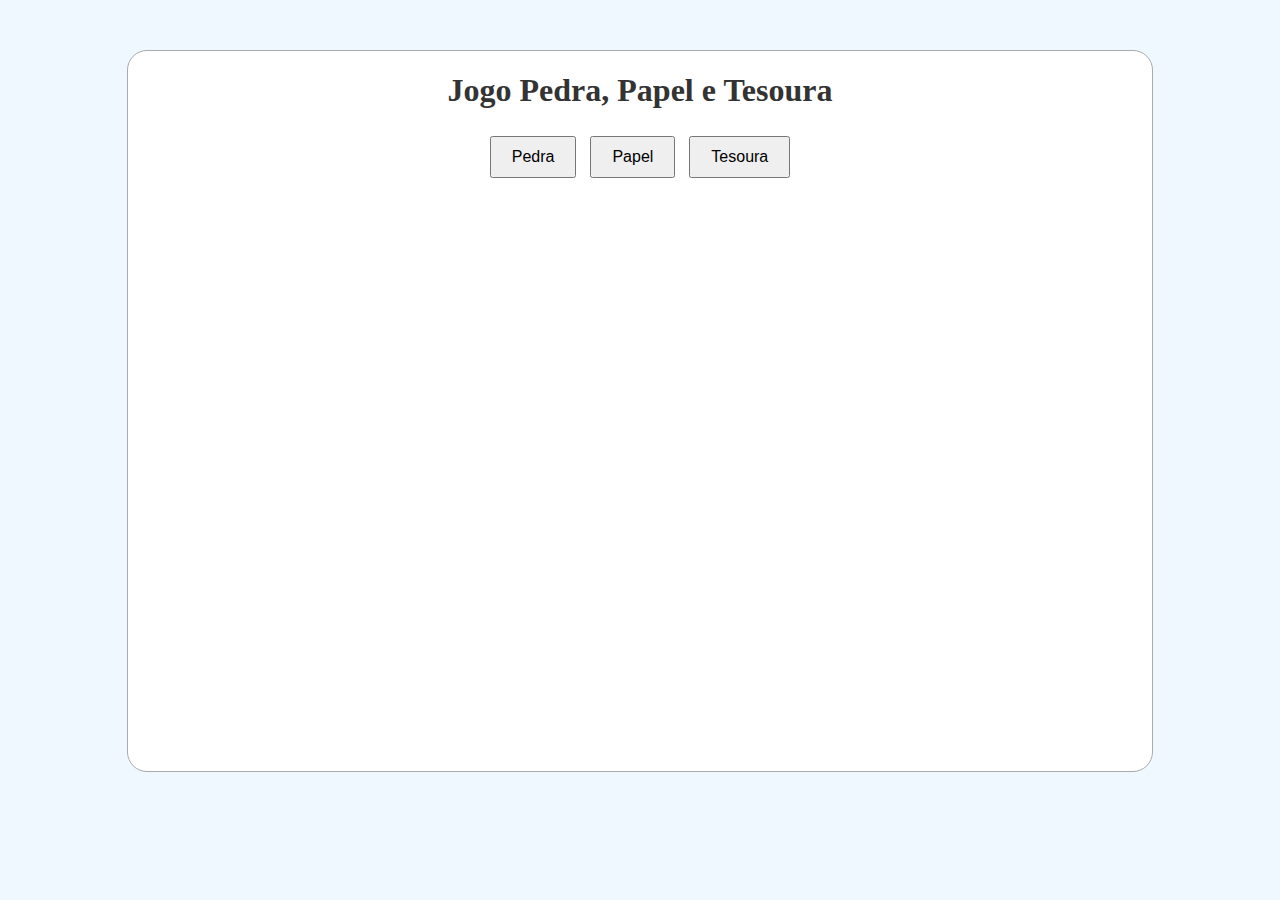
<file: DISC-HTML/desafio JS-PPT/index.html>
<!DOCTYPE html>
<html lang="pt-BR">

<head>
    <meta charset="UTF-8">
    <title>Jogo Pedra, Papel e Tesoura</title>
    <link rel="stylesheet" href="estilo.css">

</head>

<body>

    <h1>Jogo Pedra, Papel e Tesoura</h1>

    <div class="buttons">
        <button onclick="jogar('pedra')">Pedra</button>
        <button onclick="jogar('papel')">Papel</button>
        <button onclick="jogar('tesoura')">Tesoura</button>
    </div>

    <div class="imagens">
        <div id="imagem1" class="imagem1"></div>
        <div id="imagem2" class="imagem2"></div>
    </div>

    <div id="resultado"></div>

    <script src="script.js"></script>
</body>

</html>
</file>
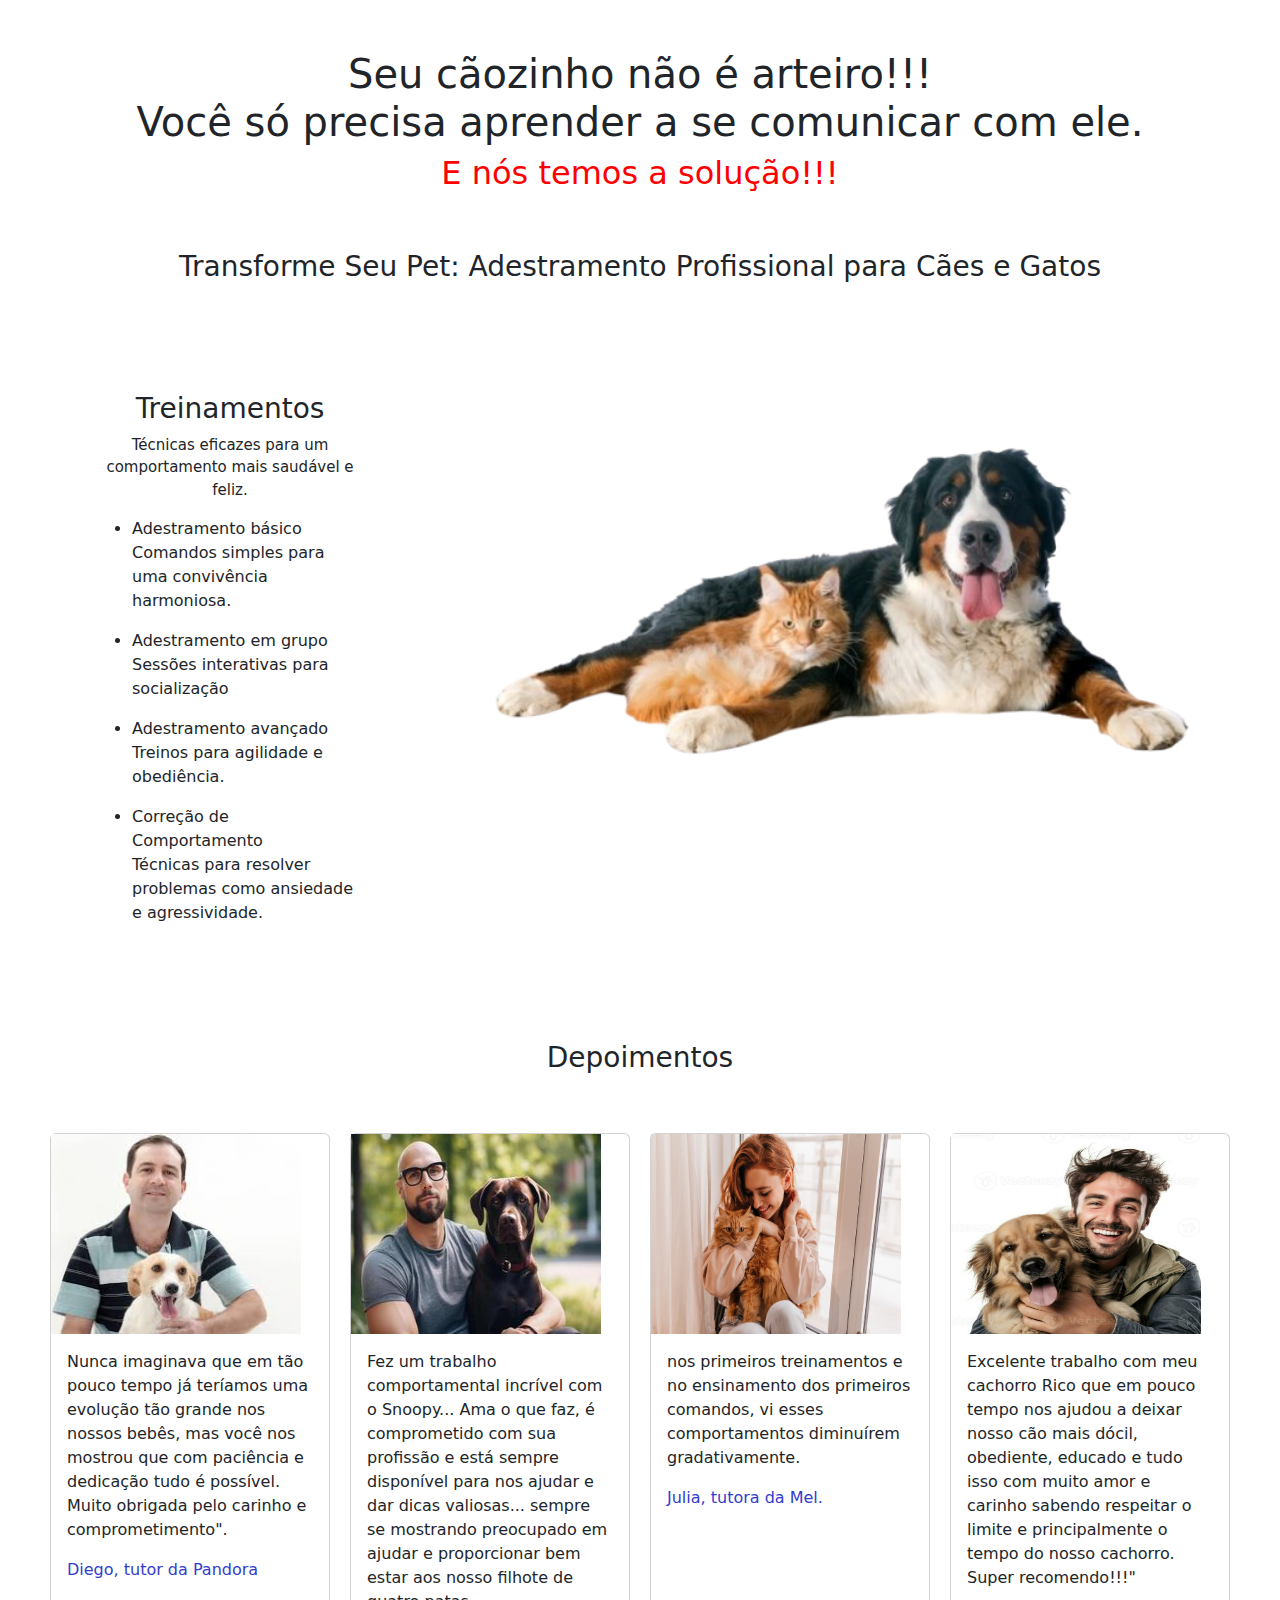
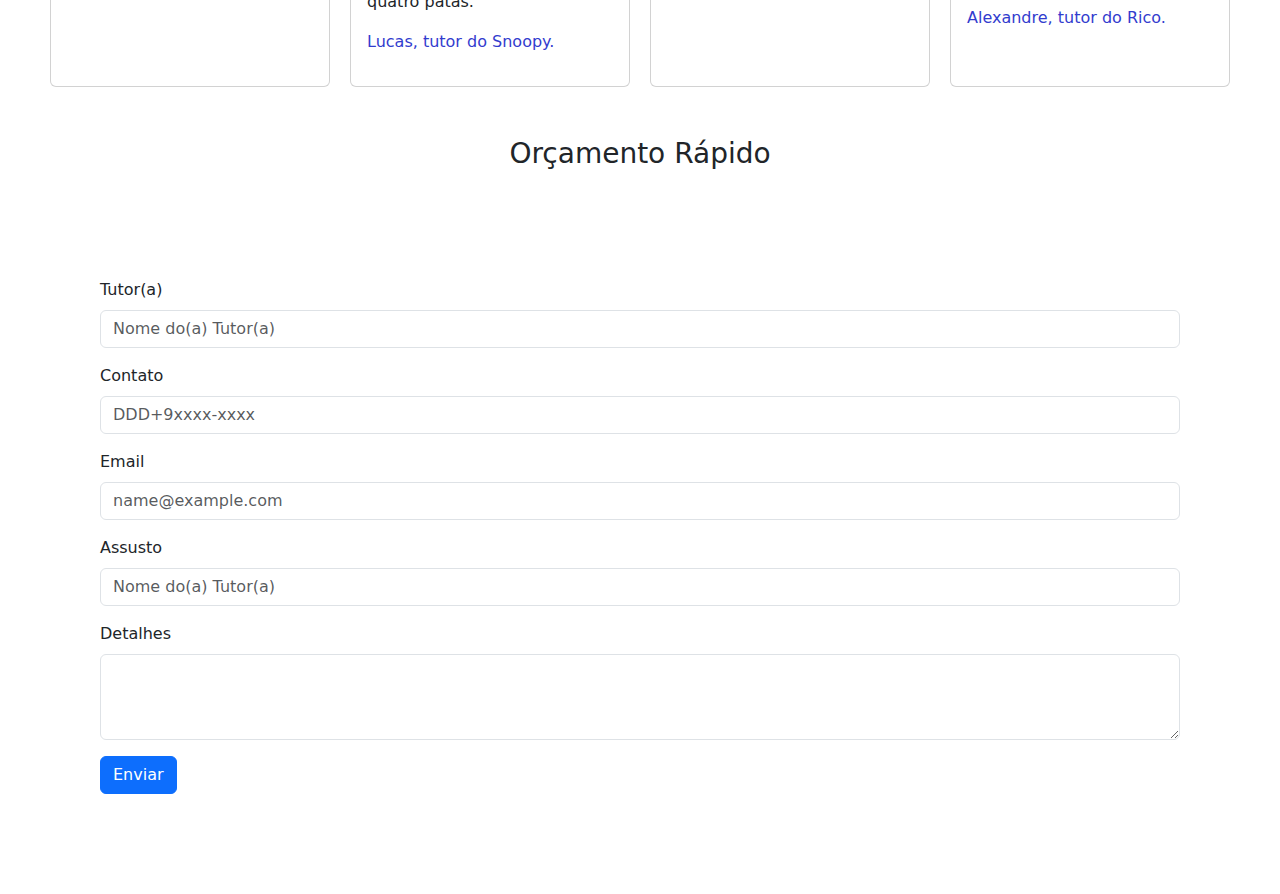
<file: DISC-HTML/Pet/index.html>
<!DOCTYPE html>
<html lang="pt-br">

<head>
  <meta charset="UTF-8">
  <meta name="viewport" content="width=device-width, initial-scale=1.0">
  <link href="https://cdn.jsdelivr.net/npm/bootstrap@5.3.3/dist/css/bootstrap.min.css" rel="stylesheet"
    integrity="sha384-QWTKZyjpPEjISv5WaRU9OFeRpok6YctnYmDr5pNlyT2bRjXh0JMhjY6hW+ALEwIH" crossorigin="anonymous">
  <title>Pet</title>
  <link rel="stylesheet" href="style.css">

</head>

<body>
  <section class="leve">

    <h1>Seu cãozinho não é arteiro!!!<br>
      Você só precisa aprender a se comunicar com ele.</h1>
    <h2>E nós temos a solução!!!</h2>

  </section>
  <h3>Transforme Seu Pet: Adestramento Profissional para Cães e Gatos</h3>
  <section class="medio">
    <div class="descricao">
      <h3>Treinamentos</h3>
      <p class="subtitulo">Técnicas eficazes para um comportamento mais saudável e feliz.</p>
      <ul>
        <li>Adestramento básico</li>
        <p>Comandos simples para uma convivência harmoniosa.</p>
        <li>Adestramento em grupo</li>
        <p>Sessões interativas para socialização</p>
        <li>Adestramento avançado</li>
        <p>Treinos para agilidade e obediência.</p>
        <li>Correção de Comportamento</li>
        <p>Técnicas para resolver problemas como ansiedade e agressividade.</p>
      </ul>
    </div>
    <div>
      <img class="imagem-medio" src="/DISC-HTML/Pet/post_pet.png">
    </div>
  </section>
  <h3>Depoimentos</h3>
  <section class="depoimento">
    <div class="card" style="width: 18rem;">
      <img class="imagem-depoimento" src="/DISC-HTML/Pet/donoepet2.jpg" class="card-img-top" alt="...">
      <div class="card-body">
        <p class="card-text">Nunca imaginava que em tão pouco tempo já teríamos uma evolução tão grande nos nossos
          bebês, mas você nos mostrou que com paciência e dedicação tudo é possível. Muito obrigada pelo carinho e
          comprometimento".</p>
        <p class="tutor">Diego, tutor da Pandora</p>
      </div>
    </div>
    <div class="card" style="width: 18rem;">
      <img class="imagem-depoimento" src="/DISC-HTML/Pet/donoepet3.jpg" class="card-img-top" alt="...">
      <div class="card-body">
        <p class="card-text">Fez um trabalho comportamental incrível com o Snoopy... Ama o que faz, é comprometido com
          sua profissão e está sempre disponível para nos ajudar e dar dicas valiosas... sempre se mostrando preocupado
          em ajudar e proporcionar bem estar aos nosso filhote de quatro patas.</p>
        <p class="tutor">Lucas, tutor do Snoopy.</p>
      </div>
    </div>
    <div class="card" style="width: 18rem;">
      <img class="imagem-depoimento" src="/DISC-HTML/Pet/donoepet1.jpg" class="card-img-top" alt="...">
      <div class="card-body">
        <p class="card-text">nos primeiros treinamentos e no ensinamento dos primeiros comandos, vi esses comportamentos
          diminuírem gradativamente.</p>
        <p class="tutor">Julia, tutora da Mel.</p>
      </div>
    </div>
    <div class="card" style="width: 18rem;">
      <img class="imagem-depoimento" src="/DISC-HTML/Pet/donoepet4.jpg" class="card-img-top" alt="...">
      <div class="card-body">
        <p class="card-text">Excelente trabalho com meu cachorro Rico que em pouco tempo nos ajudou a deixar nosso cão
          mais dócil, obediente, educado e tudo isso com muito amor e carinho sabendo respeitar o limite e
          principalmente o tempo do nosso cachorro. Super recomendo!!!"</p>
        <p class="tutor">Alexandre, tutor do Rico.</p>
      </div>
    </div>
  </section>

  <h3>Orçamento Rápido</h3>
  <section class="pesada">
    <div class="formulario">
      <div class="mb-3">
        <label for="exampleFormControlInput1" class="form-label">Tutor(a)</label>
        <input type="email" class="form-control" id="exampleFormControlInput1" placeholder="Nome do(a) Tutor(a)">
      </div>
      <div class="mb-3">
        <label for="exampleFormControlInput1" class="form-label">Contato</label>
        <input type="email" class="form-control" id="exampleFormControlInput1" placeholder="DDD+9xxxx-xxxx">
      </div>
      <div class="mb-3">
        <label for="exampleFormControlInput1" class="form-label">Email</label>
        <input type="email" class="form-control" id="exampleFormControlInput1" placeholder="name@example.com">
      </div>
      <div class="mb-3">
        <label for="exampleFormControlInput1" class="form-label">Assusto</label>
        <input type="email" class="form-control" id="exampleFormControlInput1" placeholder="Nome do(a) Tutor(a)">
      </div>
      <div class="mb-3">
        <label for="exampleFormControlTextarea1" class="form-label">Detalhes</label>
        <textarea class="form-control" id="exampleFormControlTextarea1" rows="3"></textarea>
      </div>
      <input class="btn btn-primary" type="button" value="Enviar">
    </div>


  </section>


  <script src="https://cdn.jsdelivr.net/npm/bootstrap@5.3.3/dist/js/bootstrap.bundle.min.js"
    integrity="sha384-YvpcrYf0tY3lHB60NNkmXc5s9fDVZLESaAA55NDzOxhy9GkcIdslK1eN7N6jIeHz" crossorigin="anonymous">
    </script>
</body>

</html>
</file>
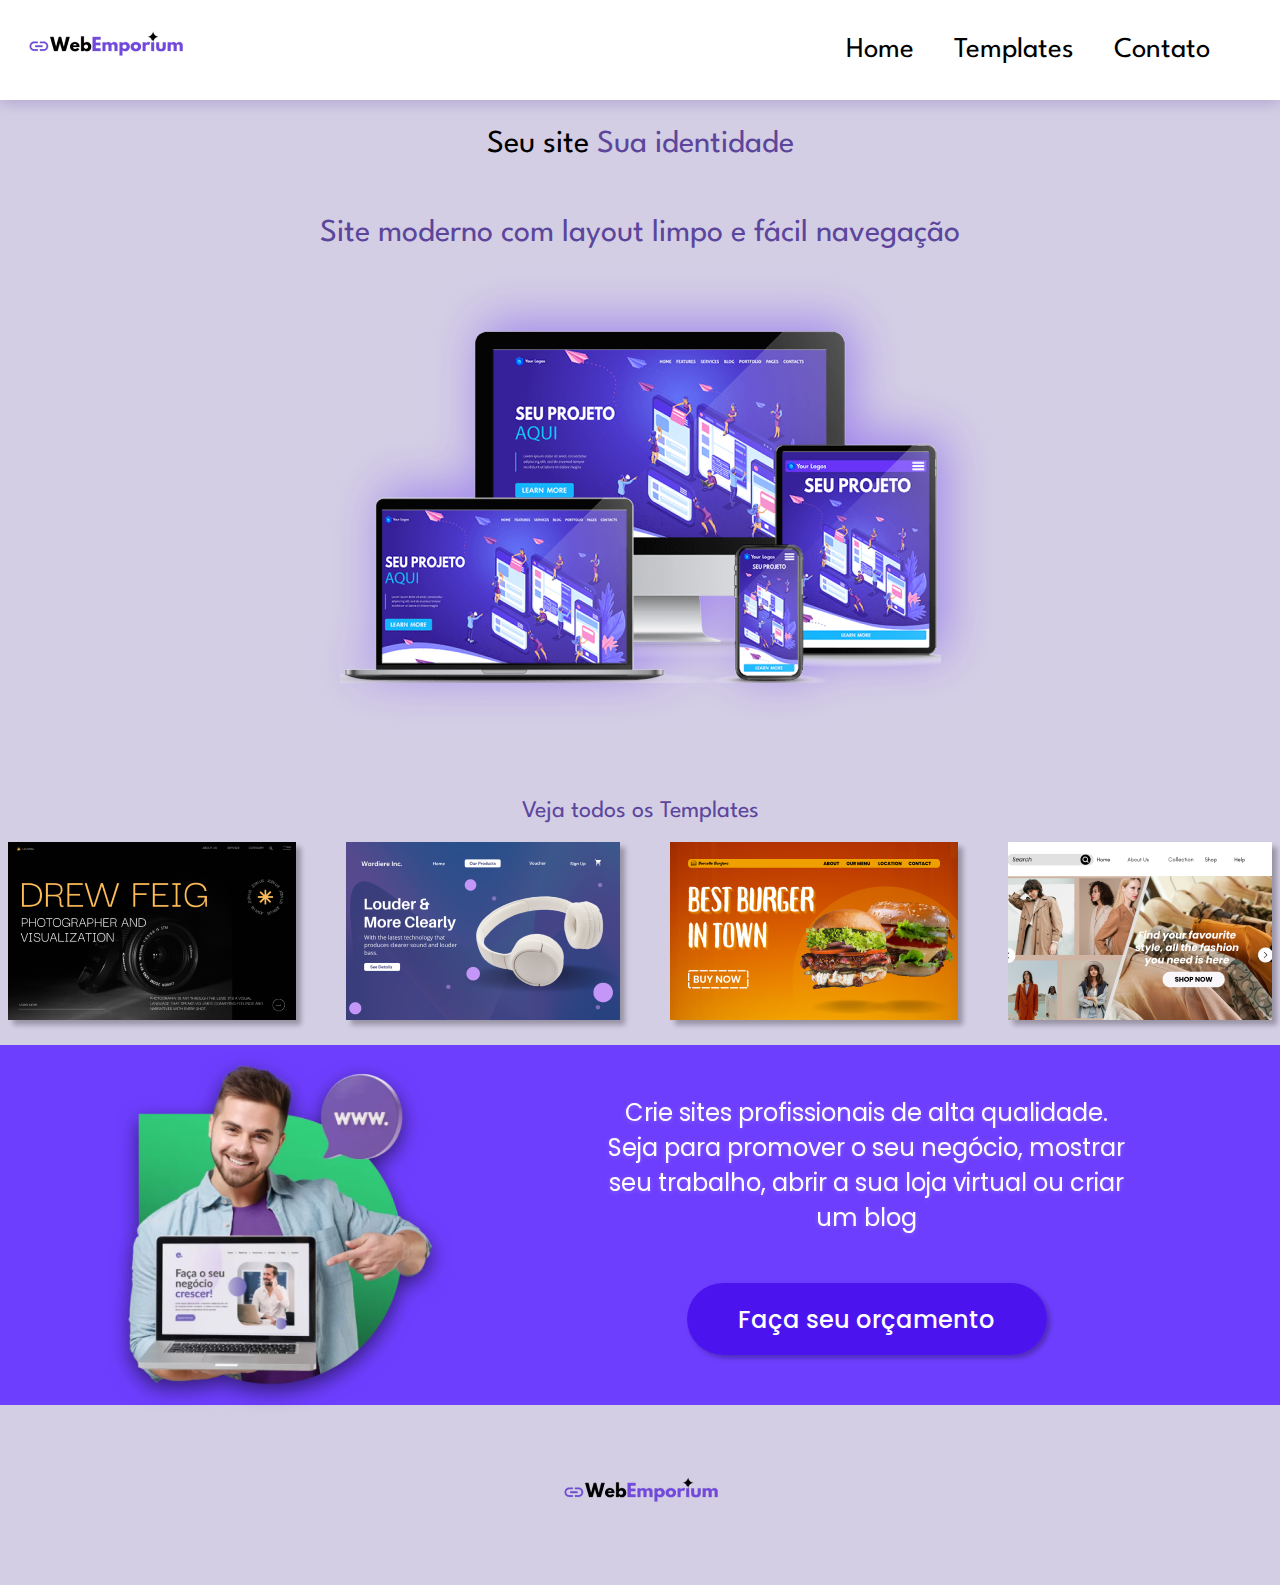
<file: DISC-HTML/WebEmporium/index.html>
<!DOCTYPE html>
<html lang="pt-br">
<head>
    <meta charset="UTF-8">
    <meta name="viewport" content="width=device-width, initial-scale=1.0">
    <title>Web Emporium</title>

    <link rel="stylesheet" href="css/style.css">
    <!-- static Forms -->
</head>
<body>
    <header>
        <a href="#"><img src="assets/image/HeaderWebEmporium/logo-webEmporium 1@2x.png" alt=""></a>
        <nav>
            <ul>
                <li><a href="index.html">Home</a></li>
                <li><a href="templetes.html">Templates</a></li>
                <li><a href="#">Contato</a></li>
            </ul>
        </nav>
    </header>

    <main>
        <section class="introducao">
            <div class="text">
                <p><span>Seu site</span> Sua identidade</p>
                <p>Site moderno com layout limpo e fácil navegação</p>
            </div>

            <div class="image">
                <img src="assets/image/introducaoWebEmporium/image 3@2x.png" alt="">
            </div>
        </section>

        <section class="carousel">
            <p><a href="#">Veja todos os Templates</a></p>
            <div class="slides">
                <a href=""><img src="assets/image/slidesWebEmporium/site-fotografia 1@2x.png" alt="site fotografia"></a>
                <a href=""><img src="assets/image/slidesWebEmporium/site-vendas-eletronico 2@2x.png" alt="site eletronicos"></a>
                <a href=""><img src="assets/image/slidesWebEmporium/site-vendas-restaurantes 2@2x.png" alt="site lanchonete"></a>
                <a href=""><img src="assets/image/slidesWebEmporium/site-vendas-vestuario 1@2x.png" alt="site vestuario"></a>
            </div>
        </section>
        <section class="sobre">
            <div class="image-sobre">
                <img src="assets/image/sobreWebEmporium/image 1@2x.png" alt="homem apontando para o computador">
            </div>
            <div class="text-sobre">

                <p class="paragraph-sobre">Crie sites profissionais de alta qualidade. Seja para promover o seu negócio, mostrar seu trabalho, abrir a sua loja virtual ou criar um blog</p>
                
                <button>Faça seu orçamento</button>

            </div>
        </section>
    </main>

    <footer>
        <div>
            <a href="#">
                <img src="assets/image/HeaderWebEmporium/logo-webEmporium 1@2x.png" alt="">
            </a>
        </div>
    </footer>
</body>
</html>
</file>
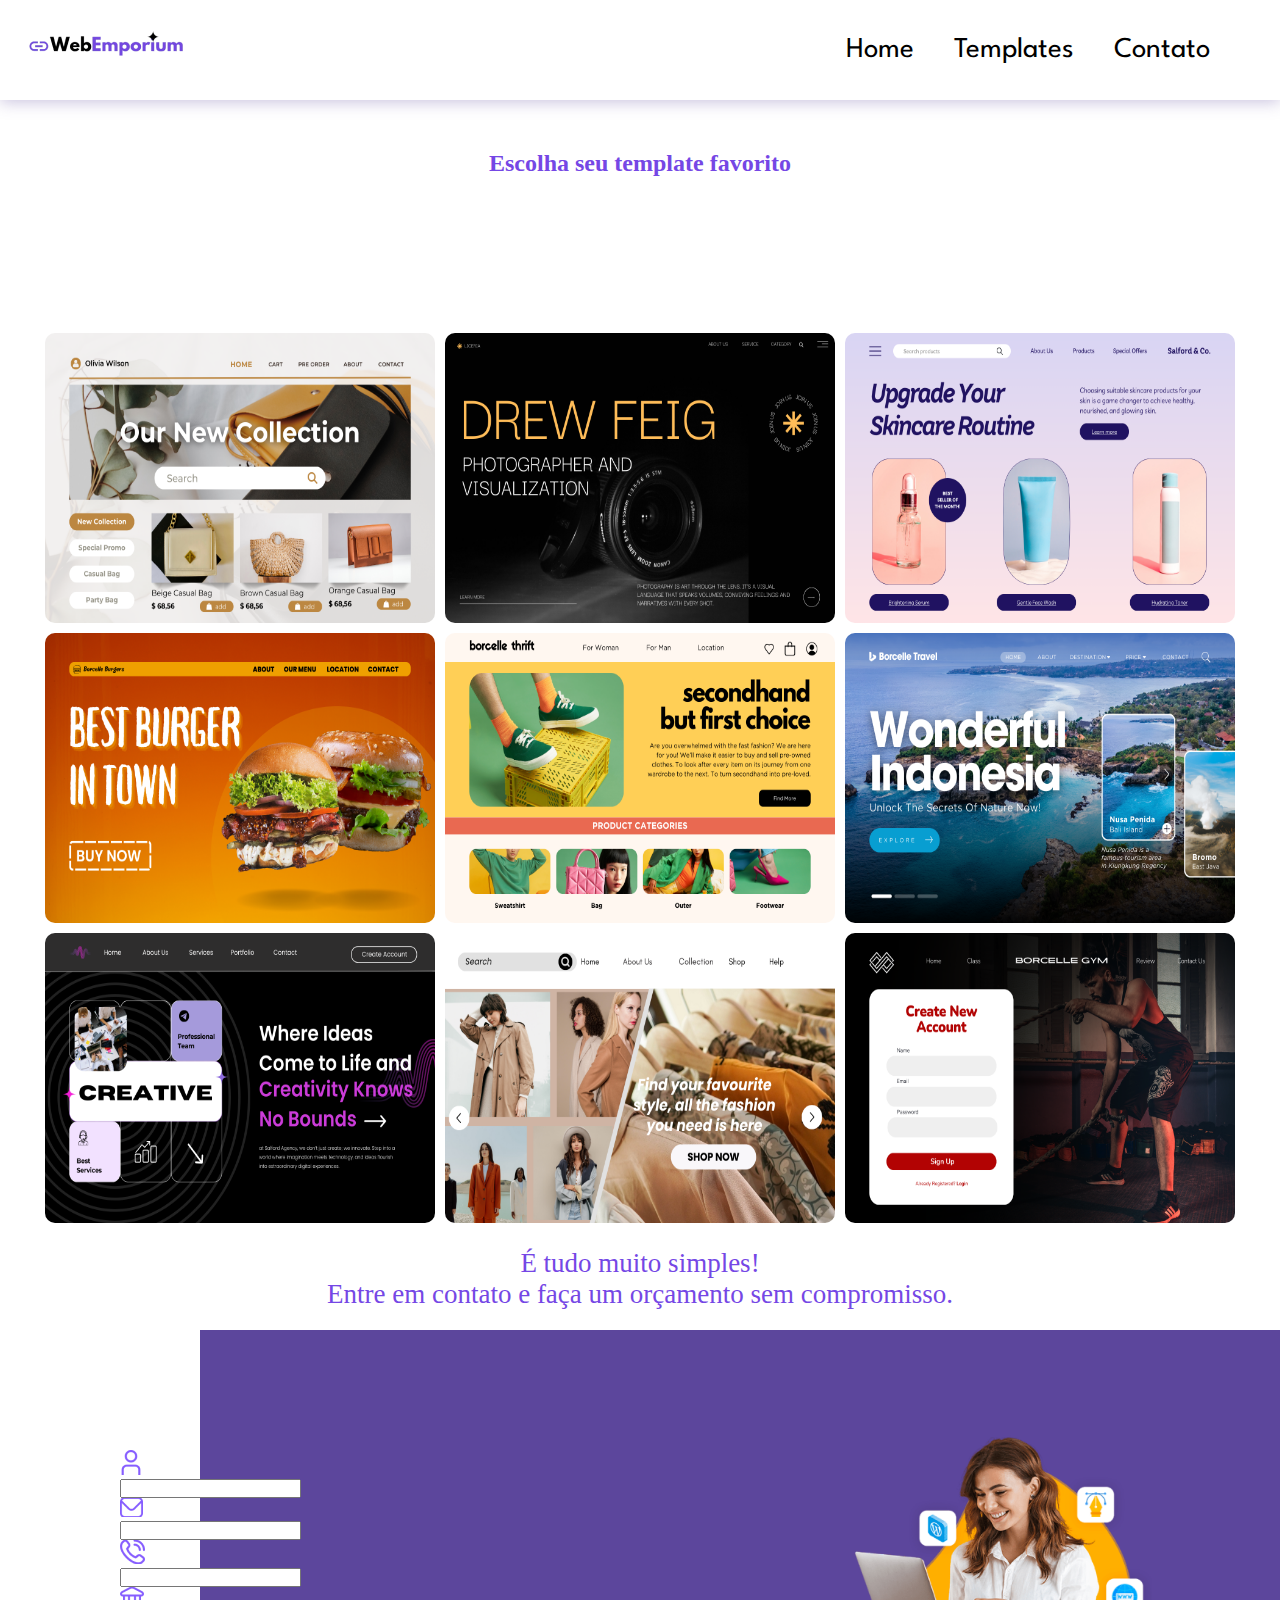
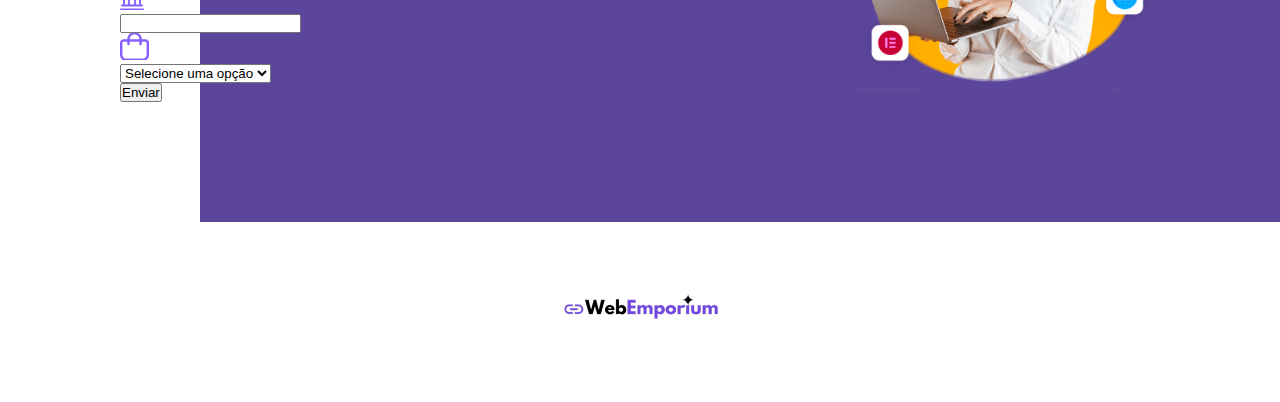
<file: DISC-HTML/WebEmporium/templetes.html>
<!DOCTYPE html>
<html lang="pt-br">

<head>
    <meta charset="UTF-8">
    <meta name="viewport" content="width=device-width, initial-scale=1.0">
    <title>Web Emporium</title>


    <link rel="stylesheet" href="css/styleTempletes.css">
    <link rel="shortcut icon" href="/assets/image/ImgTempletes/Logo_De_reparo_de_eletrônicos_roxo.png"
        type="image/x-icon">
    <!-- static Forms -->
</head>

<body>
    <header>
        <a href="#"><img src="assets/image/HeaderWebEmporium/logo-webEmporium 1@2x.png" alt=""></a>
        <nav>
            <ul>
                <li><a href="index.html">Home</a></li>
                <li><a href="templetes.html">Templates</a></li>
                <li><a href="#">Contato</a></li>
            </ul>
        </nav>
    </header>

    <main>
        <h1>Escolha seu template favorito</h1>

        <section class="todosTemplates">
            <h2>Veja todos os Templates</h2>
            <div class="templates">
                <img class="imgTemplates" src="assets/image/ImgTempletes/site-vendas-acessorios.png"
                    alt="site acessorios">
                <img class="imgTemplates" src="assets/image/ImgTempletes/site-fotografia.png" alt="site fotografia">
                <img class="imgTemplates" src="assets/image/ImgTempletes/site-vendas-produtos.png" alt="site produto">
                <img class="imgTemplates" src="assets/image/ImgTempletes/site-vendas-restaurantes.png"
                    alt="site site-vendas-restaurantes">
                <img class="imgTemplates" src="assets/image/ImgTempletes/site-vendas-roupas.png" alt="site de roupa">
                <img class="imgTemplates" src="assets/image/ImgTempletes/site-resort.png" alt="site resort">
                <img class="imgTemplates" src="assets/image/ImgTempletes/site-servico.png" alt="site site-servico">
                <img class="imgTemplates" src="assets/image/ImgTempletes/site-vendas-vestuario.png"
                    alt="site site vestuario">
                <img class="imgTemplates" src="assets/image/ImgTempletes/site-academia.png" alt="site academia">
            </div>
        </section>

        <!--FORMULARIO-->
        <div class="texto-form">É tudo muito simples!<br>
            Entre em contato e faça um orçamento sem compromisso.
        </div>

        <section class="todoFormulario">
            <section class="formulario">
                <!-- Início do formulário -->
                <form action="https://api.staticforms.xyz/submit" method="post">
                    <!-- Replace with accesKey sent to your email -->
                    <input type="hidden" name="accessKey" value="ff827d5d-9dda-40f6-9305-cbeb5ed35f55">

                    <!-- Campo de texto para o nome -->
                    <label for="nome"><img src="assets/image/ImgTempletes/do-utilizador (1) 1.png"></label>
                    <input type="name" id="name" name="name">

                    <!-- Campo de texto para o email -->
                    <label for="email"><img src="assets/image/ImgTempletes/envelope 1.png"></label>
                    <input type="email" id="email" name="email">

                    <!--Campo de texto para contato -->
                    <label for="contato"><img src="assets/image/ImgTempletes/chamada-telefonica 1.png"></label>
                    <input type="contato" id="contato" name="contato">

                    <!-- Campo de texto para o nome da empresa -->
                    <label for="empresa"><img src="assets/image/ImgTempletes/banco 1.png"></label>
                    <input type="empresa" id="nome" name="empresa">

                    <!-- Campo de seleção para ramo -->
                    <label for="ramo"><img src="assets/image/ImgTempletes/bolsa-de-compras 1.png"></label>
                    <select id="ramo" name="ramo">
                        <option value="opcao" hidden>Selecione uma opção</option>
                        <option value="alimenticio">Alimenticio</option>
                        <option value="moda">Moda</option>
                        <option value="saude">Saúde e Bem estar</option>
                        <option value="portifolio">Portfólio</option>
                        <option value="blog">Blog</option>
                        <option value="hospedagem">Hospedagem</option>
                    </select>

                    <!-- Campo de texto para descrever algo
                <label for="descrever"><img src="/img/comentario-alt 1.png"></label>
                <input type="descrever" id="descrever" name="descrever"> -->

                    <input type="hidden" name="redirectTo" value="https://example.com/contact/success">
                    <!-- Optional -->
                    <!-- Botão para enviar -->
                    <input type="submit" value="Enviar">

                </form>

                <div>
                    <img class="img-moca" src="assets/image/ImgTempletes/image 6@3x.png" alt="moça criando site"
                        width="300px">
                </div>
            </section>
        </section>

    </main>

    <footer>
        <div>
            <a href="#">
                <img src="assets/image/HeaderWebEmporium/logo-webEmporium 1@2x.png" alt="">
            </a>
        </div>
    </footer>
</body>

</html>
</file>
<file: DISC-HTML/desafio JS-PPT/estilo.css>
html{
    background-color: aliceblue;
}

body {
    text-align: center;
    margin-top: 50px;
    justify-content: center;
    justify-items: center;
    background-color: #ffffff;
    height: 80vh;
    width: 80vw;
    margin: 50px auto;
    border-radius: 20px;
    border: 1px solid #aaaaaa
}

h1 {
    color: #333;
    text-align: center;
}
.buttons button {
    padding: 10px 20px;
    margin: 5px;
    font-size: 16px;
    cursor: pointer;
}

.imagens {
    display: flex;
    justify-content: center;
    margin-top: 20px;
}

.imagens .imagem1{
    width: 50%;
    display: flex;
    justify-content: center;
}

.imagens .imagem2{
    width: 50%;
    display: flex;
    justify-content: center;
}

.imagens .imagem1 img{
    width: 200px
}

.imagens .imagem2 img{
    width: 200px
}

#resultado {
    margin-top: 20px;
    font-size: 20px;
    font-weight: bold;
}
</file>
<file: DISC-HTML/Pet/style.css>
.leve{
padding: 50px;
}
h1{
    text-align: center;
}

h2{
    text-align: center; 
    color: red;
}

h3{
    text-align: center; 
}

.subtitulo{
    text-align: center;
    font-size: 15px;
}

h5{
    font-size: 25px;
    color: black;
}
.depoimento,
.medio{
    display: flex;
    justify-content: center;
    gap: 20px;
    padding: 50px;
}

.imagem-medio{
    width: 800px;
}

.imagem-depoimento{
    width: 250px;
    height: 200px;
}

.tutor{
    color: rgb(50, 60, 206);
}
.descricao{
    padding: 50px;
}

/*FORMULARIO*/

.formulario{
padding: 100px;
gap: 20px;
justify-content: center;
}
</file>
<file: DISC-HTML/WebEmporium/css/style.css>
@import url('https://fonts.googleapis.com/css2?family=Bebas+Neue&display=swap');
@import url('https://fonts.googleapis.com/css2?family=Bebas+Neue&family=League+Spartan:wght@100..900&display=swap');
@import url('https://fonts.googleapis.com/css2?family=Poppins:ital,wght@0,100;0,200;0,300;0,400;0,500;0,600;0,700;0,800;0,900;1,100;1,200;1,300;1,400;1,500;1,600;1,700;1,800;1,900&display=swap');

:root {
    --cor-header: #ffffff;
    --cor-principal: #5c469c43;

    --font-header:"League Spartan", sans-serif;
    --font-frasePrincipal: "Bebas Neue", sans-serif;
    --font-poppins: "Poppins", sans-serif;
}

* {
    margin: 0;
    padding: 0;
    box-sizing: border-box;
}

body {
    background-color: var(--cor-principal);
}

header {
    width: 100%;
    height: 100px;
    display: flex;
    align-items: center;
    justify-content: space-between;

    background-color: var(--cor-header);
    font-family: var(--font-header);

    font-size: 1.8rem;
    font-weight: 400;

    box-shadow: 0px 2px 15px #5c469c56;
}

header img {
    margin: 10px;
    padding: 10px;
}

header nav {
    margin: 10px 70px;
}

header nav ul {
    display: flex;
    align-items: center;
    justify-content: end;
    gap: 40px;
    list-style: none;
}

header nav ul li a{
    text-decoration: none;
    color: black;
}

header a:hover {
    color: #5c469c;
}

/* main */

.introducao {
    width: 100%;
    height: 70vh;
}

.introducao .text {
    width: 100%;
    height: 35%;
}

/* procurar uma fonte melhor */
.text p,
.carousel p
{
    text-align: center;
    padding: 30px;
    font-size: 2rem;
    font-weight: 400;
    font-family: var(--font-header);
    color: #5c469c;
}

.text p span {
    color: black;
}

.image {
    width: 620px;
    height: 370px;
    margin: auto;
    display: flex;
    justify-content: center;
    align-items: center;
}

.image img {
    filter: drop-shadow(7px -8px 25px #3e00f95b);
  }

.carousel {
    width: 100%;
    height: 250px;
    margin: 15px 0;
}

.carousel p {
    font-size: 1.5rem;
    padding: 20px;
    margin-top: 50px;
}

.carousel p a {
    text-decoration: none;
    color: #5c469c;
}

.carousel .slides {
    display: flex;
    align-items: center;
    justify-content: center;
    gap: 50px;
}

.carousel .slides a img {
    transition: transform .2s;
    box-shadow: 5px 5px 5px rgba(0, 0, 0, 0.279);
}

.carousel .slides a img:hover {
    transform: scale(1.05);
    box-shadow: 5px 5px 5px rgba(0, 0, 0, 0.432);
}

.sobre {
    width: 100%;
    height: 15em;
    background-color: #6e3eff;
    display: flex;
    align-items: center;
    justify-content: space-evenly;
    font-family: var(--font-frasePrincipal);
    font-size: 1.5rem;
    color: #ffffff;
}

.image-sobre {
    height: 15em;
    width: 15em;
    padding: 20px;
    display: flex;
    align-items: center;
    justify-content: center;
}

.sobre .image-sobre img{
    height: 15em;
    width: 15em;
    padding: 20px;
    filter: drop-shadow(0 7px 10px rgba(0, 0, 0, 0.541));
}

.sobre .text-sobre {
    width: 50%;
    height: 15em;
    display: flex;
    align-items: center;
    justify-content: center;
    flex-direction: column;
    gap: 2em;
}

.sobre .text-sobre .paragraph-sobre {
    width: 22em;
    font-family: var(--font-poppins);
    text-align: center;
    filter: drop-shadow(0px 1px 2px #ffffff31);
}

.text-sobre button {
    height: 3em;
    width: 15em;
    font-family: var(--font-poppins);
    font-weight: 500;
    font-size: 1.5rem;
    color: #ffffff;
    border-radius: 50px;
    border: none;
    background-color: #430bead1;
    box-shadow: 3px 3px 5px rgba(0, 0, 0, 0.286);
}

.text-sobre button:hover {
    background-color: #593fa8;
    cursor: pointer;
}

footer {
    width: 100%;
    height: 20vh;
    display: flex;
    align-items: center;
    justify-content: center;
}
</file>
<file: DISC-HTML/WebEmporium/css/styleTempletes.css>
@import url('https://fonts.googleapis.com/css2?family=Bebas+Neue&display=swap');
@import url('https://fonts.googleapis.com/css2?family=Bebas+Neue&family=League+Spartan:wght@100..900&display=swap');
@import url('https://fonts.googleapis.com/css2?family=Poppins:ital,wght@0,100;0,200;0,300;0,400;0,500;0,600;0,700;0,800;0,900;1,100;1,200;1,300;1,400;1,500;1,600;1,700;1,800;1,900&display=swap');

:root {
    --cor-header: #ffffff;
    --cor-primaria: #5c469c43;
    --cor-secundaria:#5c469c56;
    --cor-terciaria: #5c469c;
    --cor-quartenaria:#7547E5;
    --cor-quintenario: #D3CBEB;



    --font-header:"League Spartan", sans-serif;
    --font-frasePrincipal: "Bebas Neue", sans-serif;
    --font-poppins: "Poppins", sans-serif;
}

* {
    margin: 0;
    padding: 0;
    box-sizing: border-box;
}

body {
    background-color: var(--cor-principal);
}

header {
    width: 100%;
    height: 100px;
    display: flex;
    align-items: center;
    justify-content: space-between;

    background-color: var(--cor-header);
    font-family: var(--font-header);

    font-size: 1.8rem;
    font-weight: 400;

    box-shadow: 0px 2px 15px var(--cor-secundaria);
}

header img {
    margin: 10px;
    padding: 10px;
}

header nav {
    margin: 10px 70px;
}

header nav ul {
    display: flex;
    align-items: center;
    justify-content: end;
    gap: 40px;
    list-style: none;
}

header nav ul li a{
    text-decoration: none;
    color: black;
}

header a:hover {
    color: var(--cor-terciaria);
}


h1{
    color: var(--cor-quartenaria);
    text-align: center;
    font-size: 24px;
    margin: 50px;
}

h2{
    font-size: 22px;
    margin: 25px;
    padding: 25px;
    color: var(--cor-header);
}

.templates{
    display: flex;
    flex-wrap: wrap;
    justify-content: center;
}

.imgTemplates{
    width: 400px;
    height: 300px;
    padding: 5px;
    border-radius: 15px;
}

/*  FORMULARIO*/ 
.todoFormulario{
    background-color: var(--cor-terciaria);
}

.texto-form{
    padding: 20px;
    text-align: center;
    color: var(--cor-quartenaria);
    size: 20px;
    font-size: 27px;
}
form{
padding: 20px;
}

.formulario{
    background-color: var(--cor-header);
    padding: 100px;
    width: 200px;
    display: flex;

}

.img-moca{
    position: absolute;
    right: 10%;
}



@media (min-width: 700px) and (max-width: 1000px);



footer {
    width: 100%;
    height: 20vh;
    display: flex;
    align-items: center;
    justify-content: center;
}
</file>
